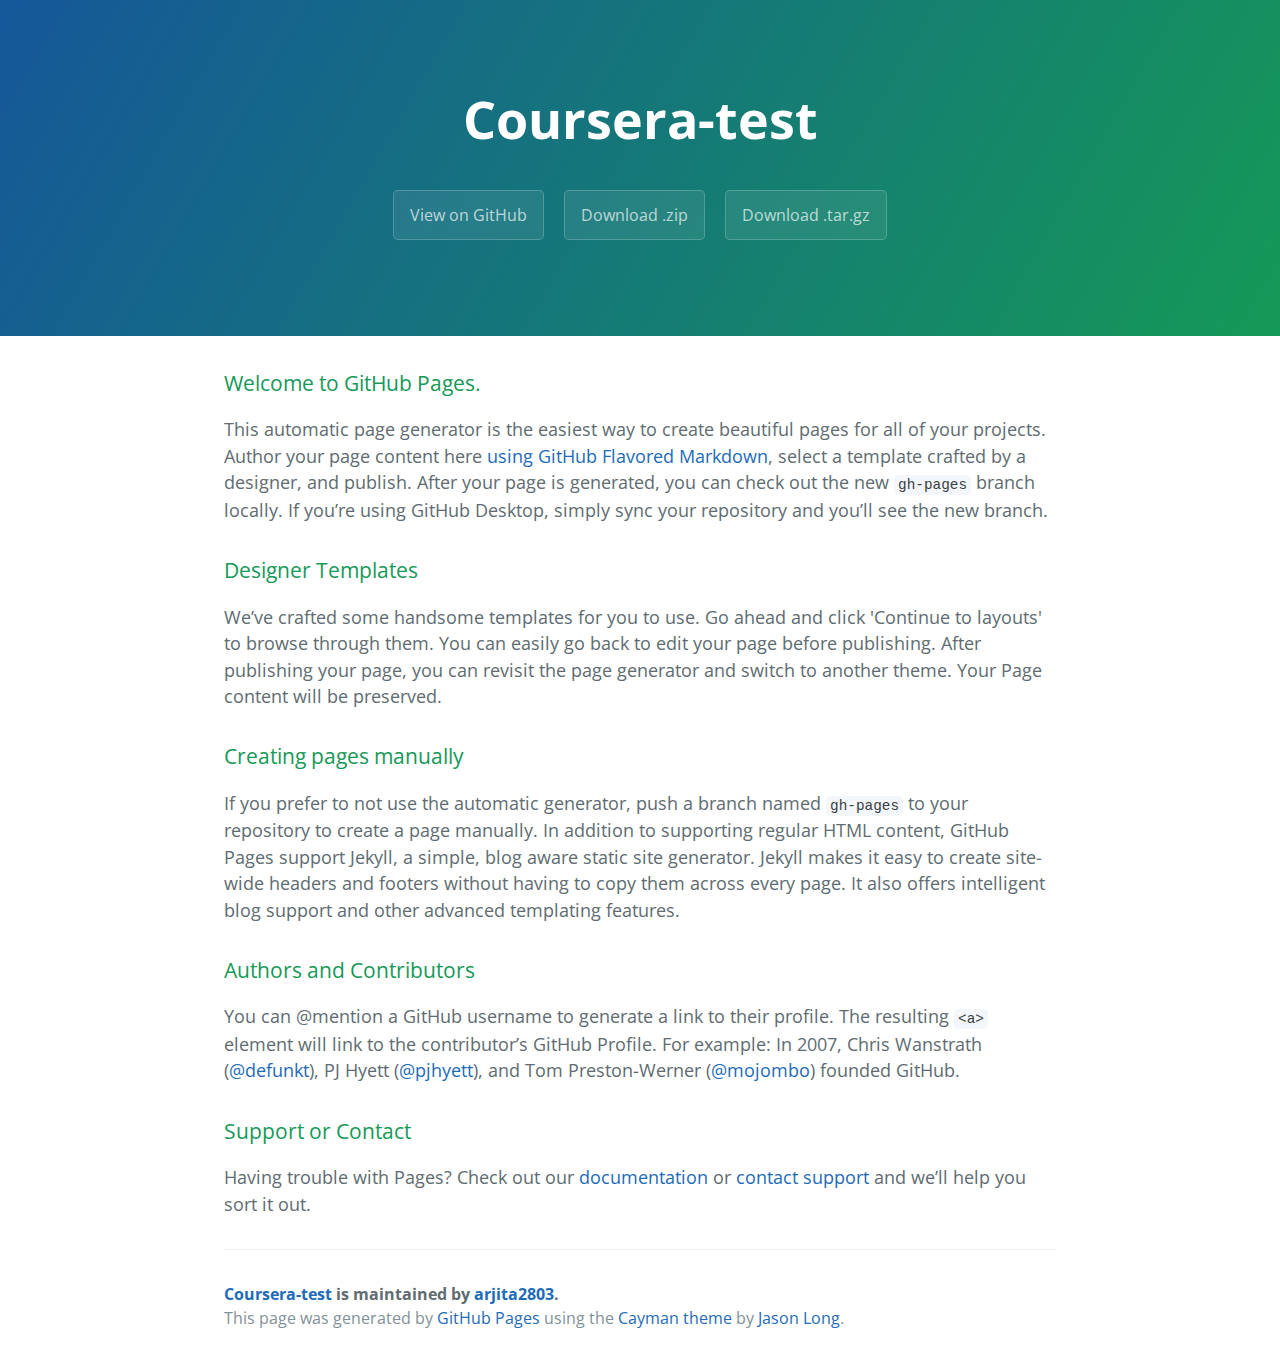
<file: index.html>
<!DOCTYPE html>
<html lang="en-us">
  <head>
    <meta charset="UTF-8">
    <title>Coursera-test by arjita2803</title>
    <meta name="viewport" content="width=device-width, initial-scale=1">
    <link rel="stylesheet" type="text/css" href="stylesheets/normalize.css" media="screen">
    <link href='https://fonts.googleapis.com/css?family=Open+Sans:400,700' rel='stylesheet' type='text/css'>
    <link rel="stylesheet" type="text/css" href="stylesheets/stylesheet.css" media="screen">
    <link rel="stylesheet" type="text/css" href="stylesheets/github-light.css" media="screen">
  </head>
  <body>
    <section class="page-header">
      <h1 class="project-name">Coursera-test</h1>
      <h2 class="project-tagline"></h2>
      <a href="https://github.com/arjita2803/Coursera-test" class="btn">View on GitHub</a>
      <a href="https://github.com/arjita2803/Coursera-test/zipball/master" class="btn">Download .zip</a>
      <a href="https://github.com/arjita2803/Coursera-test/tarball/master" class="btn">Download .tar.gz</a>
    </section>

    <section class="main-content">
      <h3>
<a id="welcome-to-github-pages" class="anchor" href="#welcome-to-github-pages" aria-hidden="true"><span aria-hidden="true" class="octicon octicon-link"></span></a>Welcome to GitHub Pages.</h3>
<p>This automatic page generator is the easiest way to create beautiful pages for all of your projects. Author your page content here <a href="https://guides.github.com/features/mastering-markdown/">using GitHub Flavored Markdown</a>, select a template crafted by a designer, and publish. After your page is generated, you can check out the new <code>gh-pages</code> branch locally. If you’re using GitHub Desktop, simply sync your repository and you’ll see the new branch.</p>
<h3>
<a id="designer-templates" class="anchor" href="#designer-templates" aria-hidden="true"><span aria-hidden="true" class="octicon octicon-link"></span></a>Designer Templates</h3>
<p>We’ve crafted some handsome templates for you to use. Go ahead and click 'Continue to layouts' to browse through them. You can easily go back to edit your page before publishing. After publishing your page, you can revisit the page generator and switch to another theme. Your Page content will be preserved.</p>
<h3>
<a id="creating-pages-manually" class="anchor" href="#creating-pages-manually" aria-hidden="true"><span aria-hidden="true" class="octicon octicon-link"></span></a>Creating pages manually</h3>
<p>If you prefer to not use the automatic generator, push a branch named <code>gh-pages</code> to your repository to create a page manually. In addition to supporting regular HTML content, GitHub Pages support Jekyll, a simple, blog aware static site generator. Jekyll makes it easy to create site-wide headers and footers without having to copy them across every page. It also offers intelligent blog support and other advanced templating features.</p>
<h3>
<a id="authors-and-contributors" class="anchor" href="#authors-and-contributors" aria-hidden="true"><span aria-hidden="true" class="octicon octicon-link"></span></a>Authors and Contributors</h3>
<p>You can @mention a GitHub username to generate a link to their profile. The resulting <code>&lt;a&gt;</code> element will link to the contributor’s GitHub Profile. For example: In 2007, Chris Wanstrath (<a class="user-mention" data-hovercard-type="user" data-hovercard-url="/users/defunkt/hovercard" data-octo-click="hovercard-link-click" data-octo-dimensions="link_type:self" href="https://github.com/defunkt">@defunkt</a>), PJ Hyett (<a class="user-mention" data-hovercard-type="user" data-hovercard-url="/users/pjhyett/hovercard" data-octo-click="hovercard-link-click" data-octo-dimensions="link_type:self" href="https://github.com/pjhyett">@pjhyett</a>), and Tom Preston-Werner (<a class="user-mention" data-hovercard-type="user" data-hovercard-url="/users/mojombo/hovercard" data-octo-click="hovercard-link-click" data-octo-dimensions="link_type:self" href="https://github.com/mojombo">@mojombo</a>) founded GitHub.</p>
<h3>
<a id="support-or-contact" class="anchor" href="#support-or-contact" aria-hidden="true"><span aria-hidden="true" class="octicon octicon-link"></span></a>Support or Contact</h3>
<p>Having trouble with Pages? Check out our <a href="https://help.github.com/pages">documentation</a> or <a href="https://github.com/contact">contact support</a> and we’ll help you sort it out.</p>

      <footer class="site-footer">
        <span class="site-footer-owner"><a href="https://github.com/arjita2803/Coursera-test">Coursera-test</a> is maintained by <a href="https://github.com/arjita2803">arjita2803</a>.</span>

        <span class="site-footer-credits">This page was generated by <a href="https://pages.github.com">GitHub Pages</a> using the <a href="https://github.com/jasonlong/cayman-theme">Cayman theme</a> by <a href="https://twitter.com/jasonlong">Jason Long</a>.</span>
      </footer>

    </section>

  
  </body>
</html>
</file>
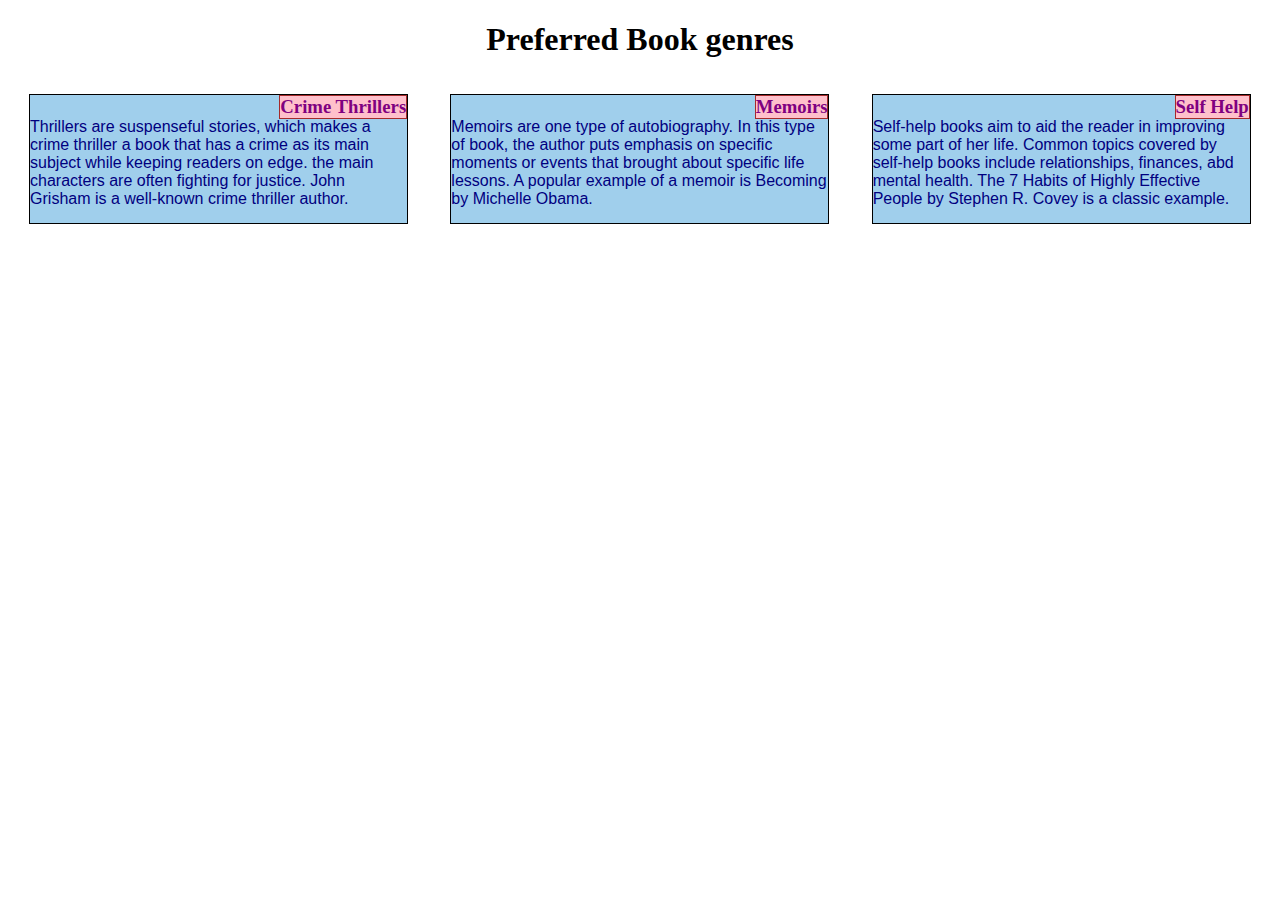
<file: site/index.html>
<!DOCTYPE html>
<html>
<head>
	<meta charset="utf-8">
	<meta name="viewport" content="width=device-width,initial-scale=1">
	<title>Test Module</title>
	<link rel="stylesheet" href="style.css">
	<style>
		*{
			box-sizing:border-box;
		}
		.row{
			width:100%;
		}
	</style>	
</head>
<body>
    <h1>Preferred Book genres</h1>
    <div class="row">
    	<div class="col-lg-4 col-md-6 col-sd-12"><section><h3>Crime Thrillers</h3><p>Thrillers are suspenseful stories, which makes a crime thriller a book that has a crime as its main subject while keeping readers on edge. the main characters are often fighting for justice. John Grisham is a well-known crime thriller author.</p></section></div>
    	<div class="col-lg-4 col-md-6 col-sd-12"><section><h3>Memoirs</h3><p>Memoirs are one type of autobiography. In this type of book, the author puts emphasis on specific moments or events that brought about specific life lessons. A popular example of a memoir is Becoming by Michelle Obama.</p></section></div>
    	<div class="col-lg-4 col-md-12 col-sd-12"><section><h3>Self Help</h3><p>Self-help books aim to aid the reader in improving some part of her life. Common topics covered by self-help books include relationships, finances, abd mental health. The 7 Habits of Highly Effective People by Stephen R. Covey is a classic example.</p></section></div>
</body>
</html>
</file>
<file: stylesheets/stylesheet.css>
* {
  box-sizing: border-box; }

body {
  padding: 0;
  margin: 0;
  font-family: "Open Sans", "Helvetica Neue", Helvetica, Arial, sans-serif;
  font-size: 16px;
  line-height: 1.5;
  color: #606c71; }

a {
  color: #1e6bb8;
  text-decoration: none; }
  a:hover {
    text-decoration: underline; }

.btn {
  display: inline-block;
  margin-bottom: 1rem;
  color: rgba(255, 255, 255, 0.7);
  background-color: rgba(255, 255, 255, 0.08);
  border-color: rgba(255, 255, 255, 0.2);
  border-style: solid;
  border-width: 1px;
  border-radius: 0.3rem;
  transition: color 0.2s, background-color 0.2s, border-color 0.2s; }
  .btn + .btn {
    margin-left: 1rem; }

.btn:hover {
  color: rgba(255, 255, 255, 0.8);
  text-decoration: none;
  background-color: rgba(255, 255, 255, 0.2);
  border-color: rgba(255, 255, 255, 0.3); }

@media screen and (min-width: 64em) {
  .btn {
    padding: 0.75rem 1rem; } }

@media screen and (min-width: 42em) and (max-width: 64em) {
  .btn {
    padding: 0.6rem 0.9rem;
    font-size: 0.9rem; } }

@media screen and (max-width: 42em) {
  .btn {
    display: block;
    width: 100%;
    padding: 0.75rem;
    font-size: 0.9rem; }
    .btn + .btn {
      margin-top: 1rem;
      margin-left: 0; } }

.page-header {
  color: #fff;
  text-align: center;
  background-color: #159957;
  background-image: linear-gradient(120deg, #155799, #159957); }

@media screen and (min-width: 64em) {
  .page-header {
    padding: 5rem 6rem; } }

@media screen and (min-width: 42em) and (max-width: 64em) {
  .page-header {
    padding: 3rem 4rem; } }

@media screen and (max-width: 42em) {
  .page-header {
    padding: 2rem 1rem; } }

.project-name {
  margin-top: 0;
  margin-bottom: 0.1rem; }

@media screen and (min-width: 64em) {
  .project-name {
    font-size: 3.25rem; } }

@media screen and (min-width: 42em) and (max-width: 64em) {
  .project-name {
    font-size: 2.25rem; } }

@media screen and (max-width: 42em) {
  .project-name {
    font-size: 1.75rem; } }

.project-tagline {
  margin-bottom: 2rem;
  font-weight: normal;
  opacity: 0.7; }

@media screen and (min-width: 64em) {
  .project-tagline {
    font-size: 1.25rem; } }

@media screen and (min-width: 42em) and (max-width: 64em) {
  .project-tagline {
    font-size: 1.15rem; } }

@media screen and (max-width: 42em) {
  .project-tagline {
    font-size: 1rem; } }

.main-content :first-child {
  margin-top: 0; }
.main-content img {
  max-width: 100%; }
.main-content h1, .main-content h2, .main-content h3, .main-content h4, .main-content h5, .main-content h6 {
  margin-top: 2rem;
  margin-bottom: 1rem;
  font-weight: normal;
  color: #159957; }
.main-content p {
  margin-bottom: 1em; }
.main-content code {
  padding: 2px 4px;
  font-family: Consolas, "Liberation Mono", Menlo, Courier, monospace;
  font-size: 0.9rem;
  color: #383e41;
  background-color: #f3f6fa;
  border-radius: 0.3rem; }
.main-content pre {
  padding: 0.8rem;
  margin-top: 0;
  margin-bottom: 1rem;
  font: 1rem Consolas, "Liberation Mono", Menlo, Courier, monospace;
  color: #567482;
  word-wrap: normal;
  background-color: #f3f6fa;
  border: solid 1px #dce6f0;
  border-radius: 0.3rem; }
  .main-content pre > code {
    padding: 0;
    margin: 0;
    font-size: 0.9rem;
    color: #567482;
    word-break: normal;
    white-space: pre;
    background: transparent;
    border: 0; }
.main-content .highlight {
  margin-bottom: 1rem; }
  .main-content .highlight pre {
    margin-bottom: 0;
    word-break: normal; }
.main-content .highlight pre, .main-content pre {
  padding: 0.8rem;
  overflow: auto;
  font-size: 0.9rem;
  line-height: 1.45;
  border-radius: 0.3rem; }
.main-content pre code, .main-content pre tt {
  display: inline;
  max-width: initial;
  padding: 0;
  margin: 0;
  overflow: initial;
  line-height: inherit;
  word-wrap: normal;
  background-color: transparent;
  border: 0; }
  .main-content pre code:before, .main-content pre code:after, .main-content pre tt:before, .main-content pre tt:after {
    content: normal; }
.main-content ul, .main-content ol {
  margin-top: 0; }
.main-content blockquote {
  padding: 0 1rem;
  margin-left: 0;
  color: #819198;
  border-left: 0.3rem solid #dce6f0; }
  .main-content blockquote > :first-child {
    margin-top: 0; }
  .main-content blockquote > :last-child {
    margin-bottom: 0; }
.main-content table {
  display: block;
  width: 100%;
  overflow: auto;
  word-break: normal;
  word-break: keep-all; }
  .main-content table th {
    font-weight: bold; }
  .main-content table th, .main-content table td {
    padding: 0.5rem 1rem;
    border: 1px solid #e9ebec; }
.main-content dl {
  padding: 0; }
  .main-content dl dt {
    padding: 0;
    margin-top: 1rem;
    font-size: 1rem;
    font-weight: bold; }
  .main-content dl dd {
    padding: 0;
    margin-bottom: 1rem; }
.main-content hr {
  height: 2px;
  padding: 0;
  margin: 1rem 0;
  background-color: #eff0f1;
  border: 0; }

@media screen and (min-width: 64em) {
  .main-content {
    max-width: 64rem;
    padding: 2rem 6rem;
    margin: 0 auto;
    font-size: 1.1rem; } }

@media screen and (min-width: 42em) and (max-width: 64em) {
  .main-content {
    padding: 2rem 4rem;
    font-size: 1.1rem; } }

@media screen and (max-width: 42em) {
  .main-content {
    padding: 2rem 1rem;
    font-size: 1rem; } }

.site-footer {
  padding-top: 2rem;
  margin-top: 2rem;
  border-top: solid 1px #eff0f1; }

.site-footer-owner {
  display: block;
  font-weight: bold; }

.site-footer-credits {
  color: #819198; }

@media screen and (min-width: 64em) {
  .site-footer {
    font-size: 1rem; } }

@media screen and (min-width: 42em) and (max-width: 64em) {
  .site-footer {
    font-size: 1rem; } }

@media screen and (max-width: 42em) {
  .site-footer {
    font-size: 0.9rem; } }
</file>
<file: stylesheets/github-light.css>
/*!
 * GitHub Light v0.4.1
 * Copyright (c) 2012 - 2017 GitHub, Inc.
 * Licensed under MIT (https://github.com/primer/github-syntax-theme-generator/blob/master/LICENSE)
 */

.pl-c /* comment, punctuation.definition.comment, string.comment */ {
  color: #6a737d;
}

.pl-c1 /* constant, entity.name.constant, variable.other.constant, variable.language, support, meta.property-name, support.constant, support.variable, meta.module-reference, markup.raw, meta.diff.header, meta.output */,
.pl-s .pl-v /* string variable */ {
  color: #005cc5;
}

.pl-e /* entity */,
.pl-en /* entity.name */ {
  color: #6f42c1;
}

.pl-smi /* variable.parameter.function, storage.modifier.package, storage.modifier.import, storage.type.java, variable.other */,
.pl-s .pl-s1 /* string source */ {
  color: #24292e;
}

.pl-ent /* entity.name.tag, markup.quote */ {
  color: #22863a;
}

.pl-k /* keyword, storage, storage.type */ {
  color: #d73a49;
}

.pl-s /* string */,
.pl-pds /* punctuation.definition.string, source.regexp, string.regexp.character-class */,
.pl-s .pl-pse .pl-s1 /* string punctuation.section.embedded source */,
.pl-sr /* string.regexp */,
.pl-sr .pl-cce /* string.regexp constant.character.escape */,
.pl-sr .pl-sre /* string.regexp source.ruby.embedded */,
.pl-sr .pl-sra /* string.regexp string.regexp.arbitrary-repitition */ {
  color: #032f62;
}

.pl-v /* variable */,
.pl-smw /* sublimelinter.mark.warning */ {
  color: #e36209;
}

.pl-bu /* invalid.broken, invalid.deprecated, invalid.unimplemented, message.error, brackethighlighter.unmatched, sublimelinter.mark.error */ {
  color: #b31d28;
}

.pl-ii /* invalid.illegal */ {
  color: #fafbfc;
  background-color: #b31d28;
}

.pl-c2 /* carriage-return */ {
  color: #fafbfc;
  background-color: #d73a49;
}

.pl-c2::before /* carriage-return */ {
  content: "^M";
}

.pl-sr .pl-cce /* string.regexp constant.character.escape */ {
  font-weight: bold;
  color: #22863a;
}

.pl-ml /* markup.list */ {
  color: #735c0f;
}

.pl-mh /* markup.heading */,
.pl-mh .pl-en /* markup.heading entity.name */,
.pl-ms /* meta.separator */ {
  font-weight: bold;
  color: #005cc5;
}

.pl-mi /* markup.italic */ {
  font-style: italic;
  color: #24292e;
}

.pl-mb /* markup.bold */ {
  font-weight: bold;
  color: #24292e;
}

.pl-md /* markup.deleted, meta.diff.header.from-file, punctuation.definition.deleted */ {
  color: #b31d28;
  background-color: #ffeef0;
}

.pl-mi1 /* markup.inserted, meta.diff.header.to-file, punctuation.definition.inserted */ {
  color: #22863a;
  background-color: #f0fff4;
}

.pl-mc /* markup.changed, punctuation.definition.changed */ {
  color: #e36209;
  background-color: #ffebda;
}

.pl-mi2 /* markup.ignored, markup.untracked */ {
  color: #f6f8fa;
  background-color: #005cc5;
}

.pl-mdr /* meta.diff.range */ {
  font-weight: bold;
  color: #6f42c1;
}

.pl-ba /* brackethighlighter.tag, brackethighlighter.curly, brackethighlighter.round, brackethighlighter.square, brackethighlighter.angle, brackethighlighter.quote */ {
  color: #586069;
}

.pl-sg /* sublimelinter.gutter-mark */ {
  color: #959da5;
}

.pl-corl /* constant.other.reference.link, string.other.link */ {
  text-decoration: underline;
  color: #032f62;
}
</file>
<file: site/style.css>
h1{
	color:black;
	text-align: center;
	padding: 0;
	border:0;
	margin-bottom: 20px;
}
section{
	position: relative;
    border: 1px solid black;
    background-color:#A0CFEC;
    padding:0px;
    width:90%;
    height:130px;
    margin-left: auto;
    margin-right: auto;
    margin-bottom: 16px;
    margin-top: 16px;
}
p{
	position: absolute;
	top:22.6px;
	font-family: Helvetica;
	color:#000080;
	padding: 0;
   margin:0;
	margin-left:auto;
    margin-right: auto;
}
h3{
			position:absolute;
			top:0px;
			right:0px;
			margin:0;
			padding: 0;
			border:1px solid brown;
			background-color: pink;
			color:purple;

		}
/*Large devices*/
@media(min-width:992px){
   .col-lg-1,.col-lg-2,.col-lg-3,.col-lg-4,.col-lg-5,.col-lg-6,.col-lg-7,.col-lg-8,.col-lg-9,.col-lg-10,.col-lg-11,.col-lg-12{
   	float: left;
   	/*border:1px solid green;*/
   }
   .col-lg-1{
   	width:8.33%;
   }
   .col-lg-2{
   	width:16.66%;
   }  
   .col-lg-3{
   	width:25%;
   }
   .col-lg-4{
   	width:33.33%;
   }
   .col-lg-5{
   	width:41.66%;
   }
   .col-lg-6{
   	width:50%;
   }
   .col-lg-7{
   	width: 58.33%;
   }
   .col-lg-8{
   	width:66.66%;
   }
   .col-lg-9{
   	width:75%;
   }
   .col-lg-10{
   	width:83.33%;
   }
   .col-lg-11{
   	width:91.66%;
   }
   .col-lg-12{
   	width:100%;
   }
}
/*tablets*/
@media(max-width:991px) and (min-width:768px){
   .col-md-1,.col-md-2,.col-md-3,.col-md-4,.col-md-5,.col-md-6,.col-md-7,.col-md-8,.col-md-9,.col-md-10,.col-md-11,.col-md-12{
   	float: left;
   	/*border:1px solid green;*/
   }
   .col-md-1{
   	width:8.33%;
   }
   .col-md-2{
   	width:16.66%;
   }  
   .col-md-3{
   	width:25%;
   }
   .col-md-4{
   	width:33.33%;
   }
   .col-md-5{
   	width:41.66%;
   }
   .col-md-6{
   	width:50%;
   }
   .col-md-7{
   	width: 58.33%;
   }
   .col-md-8{
   	width:66.66%;
   }
   .col-md-9{
   	width:75%;
   }
   .col-md-10{
   	width:83.33%;
   }
   .col-md-11{
   	width:91.66%;
   }
   .col-md-12{
   	width:100%;
   }
}	
/*phones*/
@media(max-width:767px){
   .col-sd-1,.col-sd-2,.col-sd-3,.col-sd-4,.col-sd-5,.col-sd-6,.col-sd-7,.col-sd-8,.col-sd-9,.col-sd-10,.col-sd-11,.col-sd-12{
   	float: left;
   	/*border:1px solid green;*/
   }
   .col-sd-1{
   	width:8.33%;
   }
   .col-sd-2{
   	width:16.66%;
   }  
   .col-sd-3{
   	width:25%;
   }
   .col-sd-4{
   	width:33.33%;
   }
   .col-sd-5{
   	width:41.66%;
   }
   .col-sd-6{
   	width:50%;
   }
   .col-sd-7{
   	width: 58.33%;
   }
   .col-sd-8{
   	width:66.66%;
   }
   .col-sd-9{
   	width:75%;
   }
   .col-sd-10{
   	width:83.33%;
   }
   .col-sd-11{
   	width:91.66%;
   }
   .col-sd-12{
   	width:100%;
   }
}
</file>
